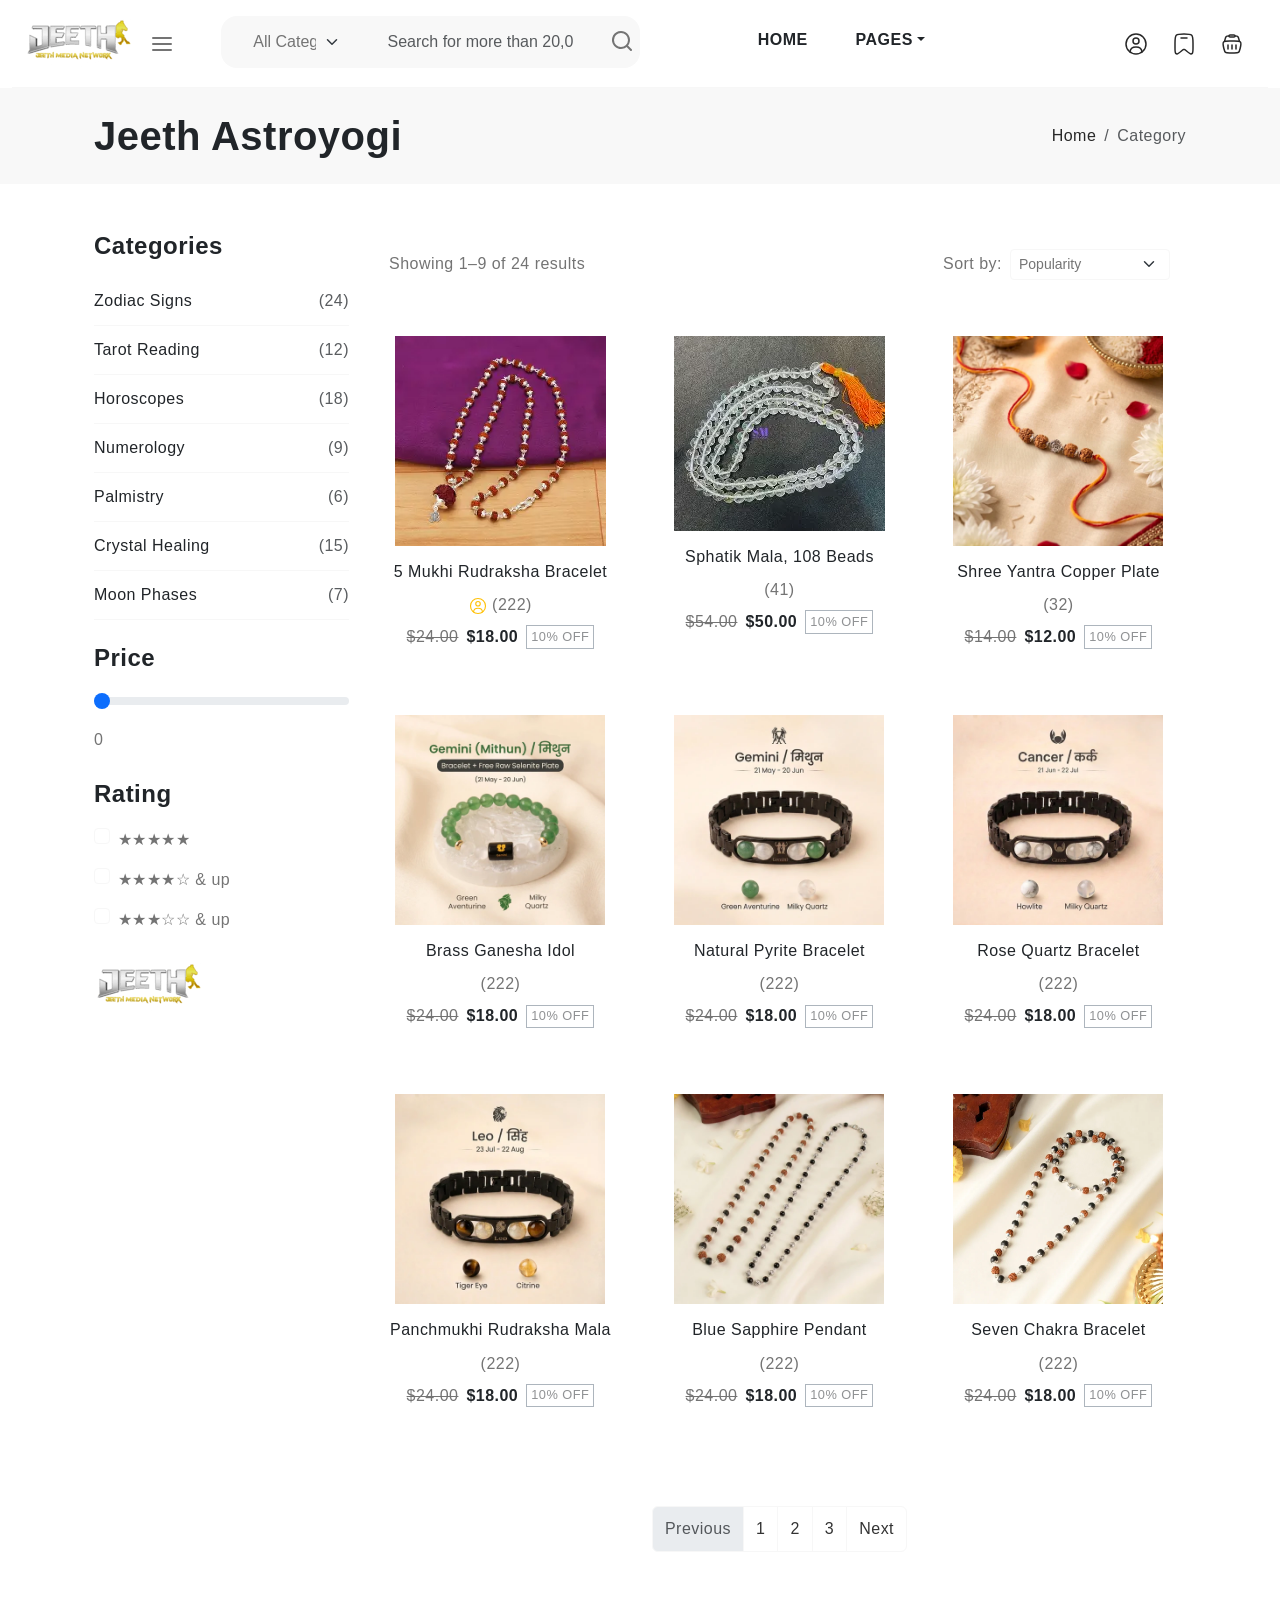
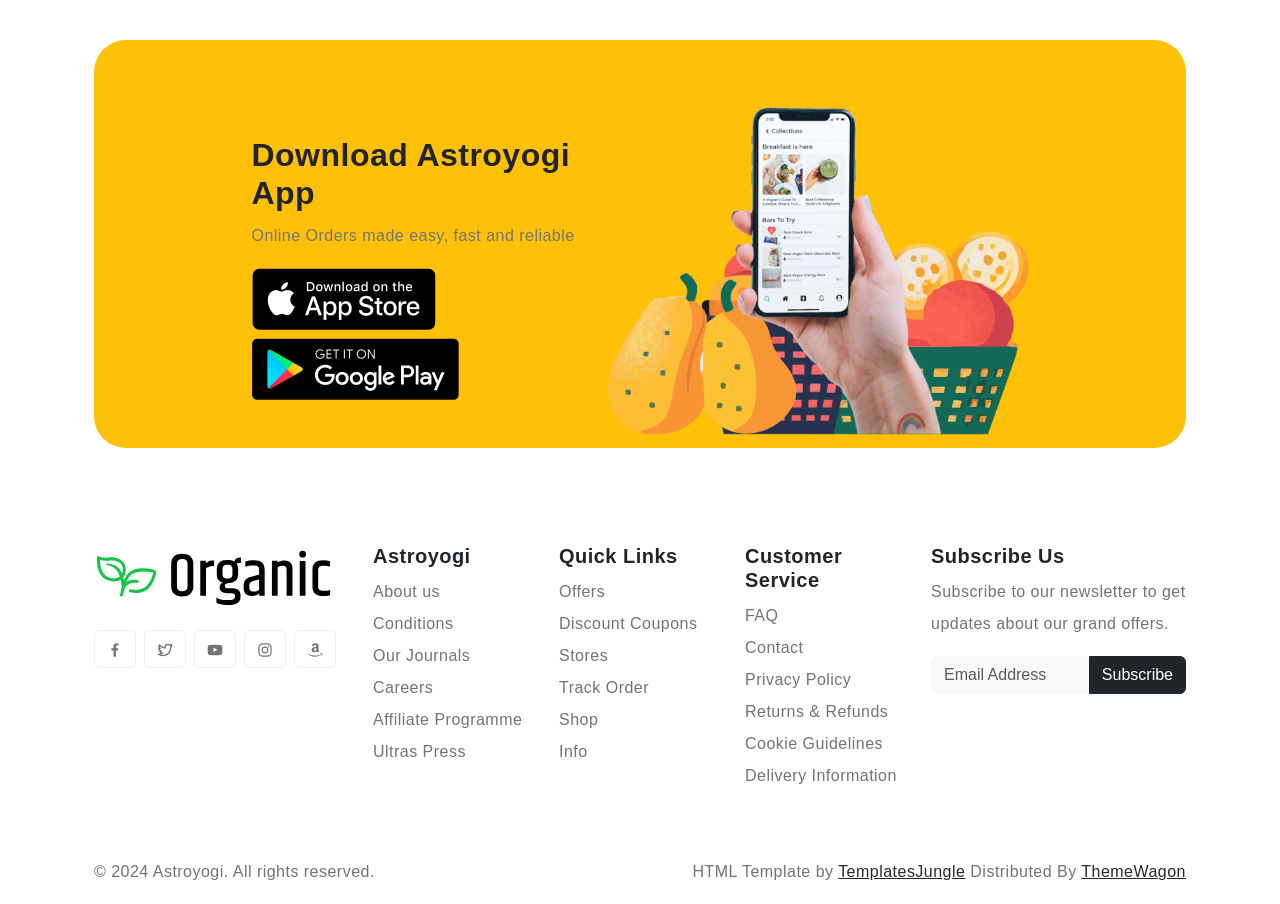
<file: category.html>
<!DOCTYPE html>
<html lang="en">

<head>
  <title>Astroyogi - Category</title>
  <meta charset="utf-8">
  <meta http-equiv="X-UA-Compatible" content="IE=edge">
  <meta name="viewport" content="width=device-width, initial-scale=1.0">
  <meta name="format-detection" content="telephone=no">
  <meta name="apple-mobile-web-app-capable" content="yes">
  <meta name="author" content="">
  <meta name="keywords" content="">
  <meta name="description" content="">

  <link rel="stylesheet" href="https://cdn.jsdelivr.net/npm/swiper@9/swiper-bundle.min.css">
  <link href="https://cdn.jsdelivr.net/npm/bootstrap@5.3.0-alpha3/dist/css/bootstrap.min.css" rel="stylesheet"
    integrity="sha384-KK94CHFLLe+nY2dmCWGMq91rCGa5gtU4mk92HdvYe+M/SXH301p5ILy+dN9+nJOZ" crossorigin="anonymous">
  <link rel="stylesheet" type="text/css" href="css/vendor.css">
  <link rel="stylesheet" type="text/css" href="style.css">

  <link rel="preconnect" href="https://fonts.googleapis.com">
  <link rel="preconnect" href="https://fonts.gstatic.com" crossorigin>
  <link
    href="https://fonts.googleapis.com/css2?family=Nunito:wght@400;700&family=Open+Sans:ital,wght@0,400;0,700;1,400;1,700&display=swap"
    rel="stylesheet">

</head>

<body>

  <svg xmlns="http://www.w3.org/2000/svg" style="display: none;">
    <defs>
      <symbol xmlns="http://www.w3.org/2000/svg" id="facebook" viewBox="0 0 24 24">
        <path fill="currentColor"
          d="M15.12 5.32H17V2.14A26.11 26.11 0 0 0 14.26 2c-2.72 0-4.58 1.66-4.58 4.7v2.62H6.61v3.56h3.07V22h3.68v-9.12h3.06l.46-3.56h-3.52V7.05c0-1.05.28-1.73 1.76-1.73Z" />
      </symbol>
      <symbol xmlns="http://www.w3.org/2000/svg" id="twitter" viewBox="0 0 24 24">
        <path fill="currentColor"
          d="M22.991 3.95a1 1 0 0 0-1.51-.86a7.48 7.48 0 0 1-1.874.794a5.152 5.152 0 0 0-3.374-1.242a5.232 5.232 0 0 0-5.223 5.063a11.032 11.032 0 0 1-6.814-3.924a1.012 1.012 0 0 0-.857-.365a.999.999 0 0 0-.785.5a5.276 5.276 0 0 0-.242 4.769l-.002.001a1.041 1.041 0 0 0-.496.89a3.042 3.042 0 0 0 .027.439a5.185 5.185 0 0 0 1.568 3.312a.998.998 0 0 0-.066.77a5.204 5.204 0 0 0 2.362 2.922a7.465 7.465 0 0 1-3.59.448A1 1 0 0 0 1.45 19.3a12.942 12.942 0 0 0 7.01 2.061a12.788 12.788 0 0 0 12.465-9.363a12.822 12.822 0 0 0 .535-3.646l-.001-.2a5.77 5.77 0 0 0 1.532-4.202Zm-3.306 3.212a.995.995 0 0 0-.234.702c.01.165.009.331.009.488a10.824 10.824 0 0 1-.454 3.08a10.685 10.685 0 0 1-10.546 7.93a10.938 10.938 0 0 1-2.55-.301a9.48 9.48 0 0 0 2.942-1.564a1 1 0 0 0-.602-1.786a3.208 3.208 0 0 1-2.214-.935q.224-.042.445-.105a1 1 0 0 0-.08-1.943a3.198 3.198 0 0 1-2.25-1.726a5.3 5.3 0 0 0 .545.046a1.02 1.02 0 0 0 .984-.696a1 1 0 0 0-.4-1.137a3.196 3.196 0 0 1-1.425-2.673c0-.066.002-.133.006-.198a13.014 13.014 0 0 0 8.21 3.48a1.02 1.02 0 0 0 .817-.36a1 1 0 0 0 .206-.867a3.157 3.157 0 0 1-.087-.729a3.23 3.23 0 0 1 3.226-3.226a3.184 3.184 0 0 1 2.345 1.02a.993.993 0 0 0 .921.298a9.27 9.27 0 0 0 1.212-.322a6.681 6.681 0 0 1-1.026 1.524Z" />
      </symbol>
      <symbol xmlns="http://www.w3.org/2000/svg" id="youtube" viewBox="0 0 24 24">
        <path fill="currentColor"
          d="M23 9.71a8.5 8.5 0 0 0-.91-4.13a2.92 2.92 0 0 0-1.72-1A78.36 78.36 0 0 0 12 4.27a78.45 78.45 0 0 0-8.34.3a2.87 2.87 0 0 0-1.46.74c-.9.83-1 2.25-1.1 3.45a48.29 48.29 0 0 0 0 6.48a9.55 9.55 0 0 0 .3 2a3.14 3.14 0 0 0 .71 1.36a2.86 2.86 0 0 0 1.49.78a45.18 45.18 0 0 0 6.5.33c3.5.05 6.57 0 10.2-.28a2.88 2.88 0 0 0 1.53-.78a2.49 2.49 0 0 0 .61-1a10.58 10.58 0 0 0 .52-3.4c.04-.56.04-3.94.04-4.54ZM9.74 14.85V8.66l5.92 3.11c-1.66.92-3.85 1.96-5.92 3.08Z" />
      </symbol>
      <symbol xmlns="http://www.w3.org/2000/svg" id="instagram" viewBox="0 0 24 24">
        <path fill="currentColor"
          d="M17.34 5.46a1.2 1.2 0 1 0 1.2 1.2a1.2 1.2 0 0 0-1.2-1.2Zm4.6 2.42a7.59 7.59 0 0 0-.46-2.43a4.94 4.94 0 0 0-1.16-1.77a4.7 4.7 0 0 0-1.77-1.15a7.3 7.3 0 0 0-2.43-.47C15.06 2 14.72 2 12 2s-3.06 0-4.12.06a7.3 7.3 0 0 0-2.43.47a4.78 4.78 0 0 0-1.77 1.15a4.7 4.7 0 0 0-1.15 1.77a7.3 7.3 0 0 0-.47 2.43C2 8.94 2 9.28 2 12s0 3.06.06 4.12a7.3 7.3 0 0 0 .47 2.43a4.7 4.7 0 0 0 1.15 1.77a4.78 4.78 0 0 0 1.77 1.15a7.3 7.3 0 0 0 2.43.47C8.94 22 9.28 22 12 22s3.06 0 4.12-.06a7.3 7.3 0 0 0 2.43-.47a4.7 4.7 0 0 0 1.77-1.15a4.85 4.85 0 0 0 1.16-1.77a7.59 7.59 0 0 0 .46-2.43c0-1.06.06-1.4.06-4.12s0-3.06-.06-4.12ZM20.14 16a5.61 5.61 0 0 1-.34 1.86a3.06 3.06 0 0 1-.75 1.15a3.19 3.19 0 0 1-1.15.75a5.61 5.61 0 0 1-1.86.34c-1 .05-1.37.06-4 .06s-3 0-4-.06a5.73 5.73 0 0 1-1.94-.3a3.27 3.27 0 0 1-1.1-.75a3 3 0 0 1-.74-1.15a5.54 5.54 0 0 1-.4-1.9c0-1-.06-1.37-.06-4s0-3 .06-4a5.54 5.54 0 0 1 .35-1.9A3 3 0 0 1 5 5a3.14 3.14 0 0 1 1.1-.8A5.73 5.73 0 0 1 8 3.86c1 0 1.37-.06 4-.06s3 0 4 .06a5.61 5.61 0 0 1 1.86.34a3.06 3.06 0 0 1 1.19.8a3.06 3.06 0 0 1 .75 1.1a5.61 5.61 0 0 1 .34 1.9c.05 1 .06 1.37.06 4s-.01 3-.06 4ZM12 6.87A5.13 5.13 0 1 0 17.14 12A5.12 5.12 0 0 0 12 6.87Zm0 8.46A3.33 3.33 0 1 1 15.33 12A3.33 3.33 0 0 1 12 15.33Z" />
      </symbol>
      <symbol xmlns="http://www.w3.org/2000/svg" id="amazon" viewBox="0 0 24 24">
        <path fill="currentColor"
          d="M1.04 17.52q.1-.16.32-.02a21.308 21.308 0 0 0 10.88 2.9a21.524 21.524 0 0 0 7.74-1.46q.1-.04.29-.12t.27-.12a.356.356 0 0 1 .47.12q.17.24-.11.44q-.36.26-.92.6a14.99 14.99 0 0 1-3.84 1.58A16.175 16.175 0 0 1 12 22a16.017 16.017 0 0 1-5.9-1.09a16.246 16.246 0 0 1-4.98-3.07a.273.273 0 0 1-.12-.2a.215.215 0 0 1 .04-.12Zm6.02-5.7a4.036 4.036 0 0 1 .68-2.36A4.197 4.197 0 0 1 9.6 7.98a10.063 10.063 0 0 1 2.66-.66q.54-.06 1.76-.16v-.34a3.562 3.562 0 0 0-.28-1.72a1.5 1.5 0 0 0-1.32-.6h-.16a2.189 2.189 0 0 0-1.14.42a1.64 1.64 0 0 0-.62 1a.508.508 0 0 1-.4.46L7.8 6.1q-.34-.08-.34-.36a.587.587 0 0 1 .02-.14a3.834 3.834 0 0 1 1.67-2.64A6.268 6.268 0 0 1 12.26 2h.5a5.054 5.054 0 0 1 3.56 1.18a3.81 3.81 0 0 1 .37.43a3.875 3.875 0 0 1 .27.41a2.098 2.098 0 0 1 .18.52q.08.34.12.47a2.856 2.856 0 0 1 .06.56q.02.43.02.51v4.84a2.868 2.868 0 0 0 .15.95a2.475 2.475 0 0 0 .29.62q.14.19.46.61a.599.599 0 0 1 .12.32a.346.346 0 0 1-.16.28q-1.66 1.44-1.8 1.56a.557.557 0 0 1-.58.04q-.28-.24-.49-.46t-.3-.32a4.466 4.466 0 0 1-.29-.39q-.2-.29-.28-.39a4.91 4.91 0 0 1-2.2 1.52a6.038 6.038 0 0 1-1.68.2a3.505 3.505 0 0 1-2.53-.95a3.553 3.553 0 0 1-.99-2.69Zm3.44-.4a1.895 1.895 0 0 0 .39 1.25a1.294 1.294 0 0 0 1.05.47a1.022 1.022 0 0 0 .17-.02a1.022 1.022 0 0 1 .15-.02a2.033 2.033 0 0 0 1.3-1.08a3.13 3.13 0 0 0 .33-.83a3.8 3.8 0 0 0 .12-.73q.01-.28.01-.92v-.5a7.287 7.287 0 0 0-1.76.16a2.144 2.144 0 0 0-1.76 2.22Zm8.4 6.44a.626.626 0 0 1 .12-.16a3.14 3.14 0 0 1 .96-.46a6.52 6.52 0 0 1 1.48-.22a1.195 1.195 0 0 1 .38.02q.9.08 1.08.3a.655.655 0 0 1 .08.36v.14a4.56 4.56 0 0 1-.38 1.65a3.84 3.84 0 0 1-1.06 1.53a.302.302 0 0 1-.18.08a.177.177 0 0 1-.08-.02q-.12-.06-.06-.22a7.632 7.632 0 0 0 .74-2.42a.513.513 0 0 0-.08-.32q-.2-.24-1.12-.24q-.34 0-.8.04q-.5.06-.92.12a.232.232 0 0 1-.16-.04a.065.065 0 0 1-.02-.08a.153.153 0 0 1 .02-.06Z" />
      </symbol>

      <symbol xmlns="http://www.w3.org/2000/svg" id="menu" viewBox="0 0 24 24">
        <path fill="currentColor"
          d="M2 6a1 1 0 0 1 1-1h18a1 1 0 1 1 0 2H3a1 1 0 0 1-1-1m0 6.032a1 1 0 0 1 1-1h18a1 1 0 1 1 0 2H3a1 1 0 0 1-1-1m1 5.033a1 1 0 1 0 0 2h18a1 1 0 0 0 0-2z" />
      </symbol>
      <symbol xmlns="http://www.w3.org/2000/svg" id="link" viewBox="0 0 24 24">
        <path fill="currentColor"
          d="M12 19a1 1 0 1 0-1-1a1 1 0 0 0 1 1Zm5 0a1 1 0 1 0-1-1a1 1 0 0 0 1 1Zm0-4a1 1 0 1 0-1-1a1 1 0 0 0 1 1Zm-5 0a1 1 0 1 0-1-1a1 1 0 0 0 1 1Zm7-12h-1V2a1 1 0 0 0-2 0v1H8V2a1 1 0 0 0-2 0v1H5a3 3 0 0 0-3 3v14a3 3 0 0 0 3 3h14a3 3 0 0 0 3-3V6a3 3 0 0 0-3-3Zm1 17a1 1 0 0 1-1 1H5a1 1 0 0 1-1-1v-9h16Zm0-11H4V6a1 1 0 0 1 1-1h1v1a1 1 0 0 0 2 0V5h8v1a1 1 0 0 0 2 0V5h1a1 1 0 0 1 1 1ZM7 15a1 1 0 1 0-1-1a1 1 0 0 0 1 1Zm0 4a1 1 0 1 0-1-1a1 1 0 0 0 1 1Z" />
      </symbol>
      <symbol xmlns="http://www.w3.org/2000/svg" id="arrow-right" viewBox="0 0 24 24">
        <path fill="currentColor"
          d="M17.92 11.62a1 1 0 0 0-.21-.33l-5-5a1 1 0 0 0-1.42 1.42l3.3 3.29H7a1 1 0 0 0 0 2h7.59l-3.3 3.29a1 1 0 0 0 0 1.42a1 1 0 0 0 1.42 0l5-5a1 1 0 0 0 .21-.33a1 1 0 0 0 0-.76Z" />
      </symbol>
      <symbol xmlns="http://www.w3.org/2000/svg" id="category" viewBox="0 0 24 24">
        <path fill="currentColor"
          d="M19 5.5h-6.28l-.32-1a3 3 0 0 0-2.84-2H5a3 3 0 0 0-3 3v13a3 3 0 0 0 3 3h14a3 3 0 0 0 3-3v-10a3 3 0 0 0-3-3Zm1 13a1 1 0 0 1-1 1H5a1 1 0 0 1-1-1v-13a1 1 0 0 1 1-1h4.56a1 1 0 0 1 .95.68l.54 1.64a1 1 0 0 0 .95.68h7a1 1 0 0 1 1 1Z" />
      </symbol>
      <symbol xmlns="http://www.w3.org/2000/svg" id="calendar" viewBox="0 0 24 24">
        <path fill="currentColor"
          d="M19 4h-2V3a1 1 0 0 0-2 0v1H9V3a1 1 0 0 0-2 0v1H5a3 3 0 0 0-3 3v12a3 3 0 0 0 3 3h14a3 3 0 0 0 3-3V7a3 3 0 0 0-3-3Zm1 15a1 1 0 0 1-1 1H5a1 1 0 0 1-1-1v-7h16Zm0-9H4V7a1 1 0 0 1 1-1h2v1a1 1 0 0 0 2 0V6h6v1a1 1 0 0 0 2 0V6h2a1 1 0 0 1 1 1Z" />
      </symbol>
      <symbol xmlns="http://www.w3.org/2000/svg" id="heart" viewBox="0 0 24 24">
        <path fill="currentColor"
          d="M20.16 4.61A6.27 6.27 0 0 0 12 4a6.27 6.27 0 0 0-8.16 9.48l7.45 7.45a1 1 0 0 0 1.42 0l7.45-7.45a6.27 6.27 0 0 0 0-8.87Zm-1.41 7.46L12 18.81l-6.75-6.74a4.28 4.28 0 0 1 3-7.3a4.25 4.25 0 0 1 3 1.25a1 1 0 0 0 1.42 0a4.27 4.27 0 0 1 6 6.05Z" />
      </symbol>
      <symbol xmlns="http://www.w3.org/2000/svg" id="cart" viewBox="0 0 24 24">
        <path fill="currentColor"
          d="M8.5 19a1.5 1.5 0 1 0 1.5 1.5A1.5 1.5 0 0 0 8.5 19ZM19 16H7a1 1 0 0 1 0-2h8.491a3.013 3.013 0 0 0 2.885-2.176l1.585-5.55A1 1 0 0 0 19 5H6.74a3.007 3.007 0 0 0-2.82-2H3a1 1 0 0 0 0 2h.921a1.005 1.005 0 0 1 .962.725l.155.545v.005l1.641 5.742A3 3 0 0 0 7 18h12a1 1 0 0 0 0-2Zm-1.326-9l-1.22 4.274a1.005 1.005 0 0 1-.963.726H8.754l-.255-.892L7.326 7ZM16.5 19a1.5 1.5 0 1 0 1.5 1.5a1.5 1.5 0 0 0-1.5-1.5Z" />
      </symbol>
      <symbol xmlns="http://www.w3.org/2000/svg" id="search" viewBox="0 0 24 24">
        <path fill="currentColor"
          d="M21.71 20.29L18 16.61A9 9 0 1 0 16.61 18l3.68 3.68a1 1 0 0 0 1.42 0a1 1 0 0 0 0-1.39ZM11 18a7 7 0 1 1 7-7a7 7 0 0 1-7 7Z" />
      </symbol>

      <symbol xmlns="http://www.w3.org/2000/svg" id="package" viewBox="0 0 48 48">
        <path fill="none" stroke="currentColor" stroke-linecap="round" stroke-linejoin="round"
          d="m24 13.264l7.288 4.21L24 21.681l-7.288-4.209Z" />
        <path fill="none" stroke="currentColor" stroke-linecap="round" stroke-linejoin="round"
          d="M16.712 17.473v8.418L24 30.101l7.288-4.21v-8.418M24 30.1v-8.418" />
        <path fill="none" stroke="currentColor" stroke-linecap="round" stroke-linejoin="round"
          d="M40.905 21.405a16.905 16.905 0 1 0-23.389 15.611L24 43.5l6.484-6.484a16.906 16.906 0 0 0 10.42-15.611" />
      </symbol>
      <symbol xmlns="http://www.w3.org/2000/svg" id="secure" viewBox="0 0 48 48">
        <path fill="none" stroke="currentColor" stroke-linecap="round" stroke-linejoin="round"
          d="M14.134 36V20.11h19.732M19.279 36h14.587V25.45" />
        <path fill="none" stroke="currentColor" stroke-linecap="round" stroke-linejoin="round"
          d="m19.246 26.606l4.135 4.135l5.373-5.372m-8.934-9.282a4.087 4.087 0 1 1 8.174 0m0 0v4.023m-8.172-4.108v4.108" />
        <path fill="none" stroke="currentColor" stroke-linecap="round" stroke-linejoin="round"
          d="M30.288 44.566a21.516 21.516 0 1 1 9.69-6.18" />
      </symbol>
      <symbol xmlns="http://www.w3.org/2000/svg" id="quality" viewBox="0 0 48 48">
        <path fill="none" stroke="currentColor" stroke-linecap="round" stroke-linejoin="round"
          d="m30.59 13.45l4.77 2.94L24 34.68l-10.33-7l3.11-4.6l5.52 3.71l8.26-13.38Z" />
        <path fill="none" stroke="currentColor" stroke-linecap="round" stroke-linejoin="round"
          d="M24 4.5s-11.26 2-15.25 2v20a11.16 11.16 0 0 0 .8 4.1a15 15 0 0 0 2 3.61a22 22 0 0 0 2.81 3.07a34.47 34.47 0 0 0 3 2.48a34 34 0 0 0 2.89 1.86c1 .59 1.71 1 2.13 1.19l1 .49a1.44 1.44 0 0 0 1.24 0l1-.49c.42-.2 1.13-.6 2.13-1.19a34 34 0 0 0 2.89-1.86a34.47 34.47 0 0 0 3-2.48a22 22 0 0 0 2.81-3.07a15 15 0 0 0 2-3.61a11.16 11.16 0 0 0 .8-4.1v-20c-3.99.03-15.25-2-15.25-2" />
      </symbol>
      <symbol xmlns="http://www.w3.org/2000/svg" id="savings" viewBox="0 0 48 48">
        <circle cx="24" cy="24" r="21.5" fill="none" stroke="currentColor" stroke-linecap="round"
          stroke-linejoin="round" />
        <path fill="none" stroke="currentColor" stroke-linecap="round" stroke-linejoin="round"
          d="M12.5 23.684a3.298 3.298 0 0 1 5.63-2.332l3.212 3.212h0l8.53-8.53a3.298 3.298 0 0 1 5.628 2.333h0c0 .875-.348 1.714-.966 2.333L22.983 32.25a2.321 2.321 0 0 1-3.283 0l-6.234-6.233a3.298 3.298 0 0 1-.966-2.333" />
      </symbol>
      <symbol xmlns="http://www.w3.org/2000/svg" id="offers" viewBox="0 0 48 48">
        <path fill="none" stroke="currentColor" stroke-linecap="round" stroke-linejoin="round"
          d="m41.556 39.297l-22.022 3.11a1.097 1.097 0 0 1-1.245-.97l-2.352-22.311a1.097 1.097 0 0 1 1.08-1.213l24.238-.229a1.097 1.097 0 0 1 1.108 1.09l.137 19.429c.004.55-.4 1.017-.944 1.094M26.1 25.258v2.579m8.494-2.731v2.175" />
        <path fill="none" stroke="currentColor" stroke-linecap="round" stroke-linejoin="round"
          d="M34.343 32.346c-1.437.828-1.926 1.198-2.774 1.988c-1.19-.457-2.284-1.228-3.797-1.456m-15.953 8.721l-3.49-1.6a1.12 1.12 0 0 1-.643-.863L5.511 23.593c-.056-.4.108-.8.43-1.046l3.15-2.406a1.257 1.257 0 0 1 2.014.874l1.966 19.69a.887.887 0 0 1-1.252.894m11.989-28.112c.214-.456.964-1.716 2.76-3.618c3.108-3.323 4.26-4.288 4.26-4.288s1.42.75 3.27 3.109c1.876 2.358 1.93 3.832 1.93 3.832s.67-.08-4.797 1.688c-3.055.991-4.368 1.152-4.931 1.152" />
        <path fill="none" stroke="currentColor" stroke-linecap="round" stroke-linejoin="round"
          d="M26.97 17.828v-.054c0-.884-.241-1.715-.67-2.412c-.563-.91-1.447-1.608-2.492-1.876a3.58 3.58 0 0 0-1.072-.16c-.429 0-.858.053-1.233.214c-1.152.348-2.063 1.18-2.573 2.278a4.747 4.747 0 0 0-.428 1.956v.134" />
        <path fill="none" stroke="currentColor" stroke-linecap="round" stroke-linejoin="round"
          d="M18.93 15.818c-.562-.107-1.5-.349-3.135-.884c-2.304-.75-3.43-1.528-3.43-1.528s-.456-1.393 1.045-3.296s2.653-2.52 2.653-2.52s.911.778 3.43 3.485c1.26 1.313 1.796 2.09 2.01 2.465h.027" />
      </symbol>

      <symbol xmlns="http://www.w3.org/2000/svg" id="user" viewBox="0 0 24 24">
        <g fill="none" stroke="currentColor" stroke-width="1.5">
          <circle cx="12" cy="9" r="3" />
          <circle cx="12" cy="12" r="10" />
          <path stroke-linecap="round" d="M17.97 20c-.16-2.892-1.045-5-5.97-5s-5.81 2.108-5.97 5" />
        </g>
      </symbol>
      <symbol xmlns="http://www.w3.org/2000/svg" id="wishlist" viewBox="0 0 24 24">
        <g fill="none" stroke="currentColor" stroke-width="1.5">
          <path
            d="M21 16.09v-4.992c0-4.29 0-6.433-1.318-7.766C18.364 2 16.242 2 12 2C7.757 2 5.636 2 4.318 3.332C3 4.665 3 6.81 3 11.098v4.993c0 3.096 0 4.645.734 5.321c.35.323.792.526 1.263.58c.987.113 2.14-.907 4.445-2.946c1.02-.901 1.529-1.352 2.118-1.47c.29-.06.59-.06.88 0c.59.118 1.099.569 2.118 1.47c2.305 2.039 3.458 3.059 4.445 2.945c.47-.053.913-.256 1.263-.579c.734-.676.734-2.224.734-5.321Z" />
          <path stroke-linecap="round" d="M15 6H9" />
        </g>
      </symbol>
      <symbol xmlns="http://www.w3.org/2000/svg" id="shopping-bag" viewBox="0 0 24 24">
        <g fill="none" stroke="currentColor" stroke-width="1.5">
          <path
            d="M3.864 16.455c-.858-3.432-1.287-5.147-.386-6.301C4.378 9 6.148 9 9.685 9h4.63c3.538 0 5.306 0 6.207 1.154c.901 1.153.472 2.87-.386 6.301c-.546 2.183-.818 3.274-1.632 3.91c-.814.635-1.939.635-4.189.635h-4.63c-2.25 0-3.375 0-4.189-.635c-.814-.636-1.087-1.727-1.632-3.91Z" />
          <path
            d="m19.5 9.5l-.71-2.605c-.274-1.005-.411-1.507-.692-1.886A2.5 2.5 0 0 0 17 4.172C16.56 4 16.04 4 15 4M4.5 9.5l.71-2.605c.274-1.005.411-1.507.692-1.886A2.5 2.5 0 0 1 7 4.172C7.44 4 7.96 4 9 4" />
          <path d="M9 4a1 1 0 0 1 1-1h4a1 1 0 1 1 0 2h-4a1 1 0 0 1-1-1Z" />
          <path stroke-linecap="round" stroke-linejoin="round" d="M8 13v4m8-4v4m-4-4v4" />
        </g>
      </symbol>

      <symbol xmlns="http://www.w3.org/2000/svg" id="fruits" viewBox="0 0 48 48">
        <g fill="currentColor" fill-rule="evenodd" clip-rule="evenodd">
          <path d="M18.88 7.566a1 1 0 0 1 1 1v6.6a1 1 0 1 1-2 0v-6.6a1 1 0 0 1 1-1" />
          <path
            d="M11.78 13.905c1.13-.27 2.283-.065 3.48.553c.975.505 1.667.736 2.206.847c.538.112.966.114 1.483.114v2h-.02c-.516 0-1.12 0-1.868-.155c-.757-.157-1.622-.462-2.72-1.03c-.878-.453-1.54-.517-2.096-.384c-.584.14-1.201.53-1.912 1.264c-1.632 1.688-2.139 3.426-2.316 4.762c-.1 1.644.197 4.89 1.668 8.063c.5 1.08 1.21 2.57 2.076 3.737c.432.582.866 1.03 1.283 1.306c.405.267.741.34 1.046.288c3.123-.538 3.71-.551 4.319-.551h1.037v2H18.38c-.422 0-.92 0-3.95.522c-.94.162-1.787-.127-2.488-.59c-.689-.455-1.284-1.106-1.787-1.783c-1.005-1.353-1.791-3.024-2.284-4.088c-1.638-3.532-1.972-7.137-1.848-9.064l.003-.032l.004-.032c.212-1.644.844-3.839 2.866-5.928c.845-.874 1.783-1.556 2.885-1.82" />
        </g>
      </symbol>
    </defs>
  </svg>

  <div class="preloader-wrapper">
    <div class="preloader">
    </div>
  </div>

  <div class="offcanvas offcanvas-end" data-bs-scroll="true" tabindex="-1" id="offcanvasCart">
    <div class="offcanvas-header justify-content-center">
      <button type="button" class="btn-close" data-bs-dismiss="offcanvas" aria-label="Close"></button>
    </div>
    <div class="offcanvas-body">
      <div class="order-md-last">
        <h4 class="d-flex justify-content-between align-items-center mb-3">
          <span class="text-primary">Your cart</span>
          <span class="badge bg-primary rounded-pill">3</span>
        </h4>
        <ul class="list-group mb-3">
          <li class="list-group-item d-flex justify-content-between lh-sm">
            <div>
              <h6 class="my-0">Growers cider</h6>
              <small class="text-body-secondary">Brief description</small>
            </div>
            <span class="text-body-secondary">$12</span>
          </li>
          <li class="list-group-item d-flex justify-content-between lh-sm">
            <div>
              <h6 class="my-0">Fresh grapes</h6>
              <small class="text-body-secondary">Brief description</small>
            </div>
            <span class="text-body-secondary">$8</span>
          </li>
          <li class="list-group-item d-flex justify-content-between lh-sm">
            <div>
              <h6 class="my-0">Heinz tomato ketchup</h6>
              <small class="text-body-secondary">Brief description</small>
            </div>
            <span class="text-body-secondary">$5</span>
          </li>
          <li class="list-group-item d-flex justify-content-between">
            <span>Total (USD)</span>
            <strong>$20</strong>
          </li>
        </ul>

        <button class="w-100 btn btn-primary btn-lg" type="submit">Continue to checkout</button>
      </div>
    </div>
  </div>

  <div class="offcanvas offcanvas-start" tabindex="-1" id="offcanvasNavbar">

    <div class="offcanvas-header justify-content-between">
      <h4 class="fw-normal text-uppercase fs-6">Menu</h4>
      <button type="button" class="btn-close" data-bs-dismiss="offcanvas" aria-label="Close"></button>
    </div>

    <div class="offcanvas-body">

      <ul class="navbar-nav justify-content-end menu-list list-unstyled d-flex gap-md-3 mb-0">
        <li class="nav-item border-dashed active">
          <a href="category.html" class="nav-link d-flex align-items-center gap-3 text-dark p-2">
            <svg width="24" height="24" viewBox="0 0 24 24">
              <use xlink:href="#fruits"></use>
            </svg>
            <span>Zodiac Signs</span>
          </a>
        </li>
        <li class="nav-item border-dashed">
          <a href="category.html" class="nav-link d-flex align-items-center gap-3 text-dark p-2">
            <svg width="24" height="24" viewBox="0 0 24 24">
              <use xlink:href="#category"></use>
            </svg>
            <span>Tarot Reading</span>
          </a>
        </li>
        <li class="nav-item border-dashed">
          <a href="category.html" class="nav-link d-flex align-items-center gap-3 text-dark p-2">
            <svg width="24" height="24" viewBox="0 0 24 24">
              <use xlink:href="#calendar"></use>
            </svg>
            <span>Horoscopes</span>
          </a>
        </li>
        <li class="nav-item border-dashed">
          <a href="category.html" class="nav-link d-flex align-items-center gap-3 text-dark p-2">
            <svg width="24" height="24" viewBox="0 0 24 24">
              <use xlink:href="#link"></use>
            </svg>
            <span>Numerology</span>
          </a>
        </li>
        <li class="nav-item border-dashed">
          <a href="category.html" class="nav-link d-flex align-items-center gap-3 text-dark p-2">
            <svg width="24" height="24" viewBox="0 0 24 24">
              <use xlink:href="#heart"></use>
            </svg>
            <span>Palmistry</span>
          </a>
        </li>
        <li class="nav-item border-dashed">
          <a href="category.html" class="nav-link d-flex align-items-center gap-3 text-dark p-2">
            <svg width="24" height="24" viewBox="0 0 24 24">
              <use xlink:href="#offers"></use>
            </svg>
            <span>Crystal Healing</span>
          </a>
        </li>
        <li class="nav-item border-dashed">
          <a href="category.html" class="nav-link d-flex align-items-center gap-3 text-dark p-2">
            <svg width="24" height="24" viewBox="0 0 24 24">
              <use xlink:href="#quality"></use>
            </svg>
            <span>Moon Phases</span>
          </a>
        </li>
      </ul>

    </div>

  </div>

  <header>
    <div class="container-fluid">
      <div class="row py-3 border-bottom">

        <div
          class="col-sm-4 col-lg-2 text-center text-sm-start d-flex gap-3 justify-content-center justify-content-md-start">
          <div class="d-flex align-items-center my-3 my-sm-0">
            <a href="index.html">
              <img src="images/Jeeth_logo.png" alt="logo" class="img-fluid">
            </a>
          </div>
          <button class="navbar-toggler" type="button" data-bs-toggle="offcanvas" data-bs-target="#offcanvasNavbar"
            aria-controls="offcanvasNavbar">
            <svg width="24" height="24" viewBox="0 0 24 24">
              <use xlink:href="#menu"></use>
            </svg>
          </button>
        </div>

        <div class="col-sm-6 offset-sm-2 offset-md-0 col-lg-4">
          <div class="search-bar row bg-light p-2 rounded-4">
            <div class="col-md-4 d-none d-md-block">
              <select class="form-select border-0 bg-transparent">
                <option>All Categories</option>
                <option>Groceries</option>
                <option>Drinks</option>
                <option>Chocolates</option>
              </select>
            </div>
            <div class="col-11 col-md-7">
              <form id="search-form" class="text-center" action="category.html" method="post">
                <input type="text" class="form-control border-0 bg-transparent"
                  placeholder="Search for more than 20,000 products">
              </form>
            </div>
            <div class="col-1">
              <svg xmlns="http://www.w3.org/2000/svg" width="24" height="24" viewBox="0 0 24 24">
                <path fill="currentColor"
                  d="M21.71 20.29L18 16.61A9 9 0 1 0 16.61 18l3.68 3.68a1 1 0 0 0 1.42 0a1 1 0 0 0 0-1.39ZM11 18a7 7 0 1 1 7-7a7 7 0 0 1-7 7Z" />
              </svg>
            </div>
          </div>
        </div>

        <div class="col-lg-4">
          <ul
            class="navbar-nav list-unstyled d-flex flex-row gap-3 gap-lg-5 justify-content-center flex-wrap align-items-center mb-0 fw-bold text-uppercase text-dark">
            <li class="nav-item">
              <a href="index.html" class="nav-link">Home</a>
            </li>
            <li class="nav-item dropdown">
              <a class="nav-link dropdown-toggle pe-3" role="button" id="pages" data-bs-toggle="dropdown"
                aria-expanded="false">Pages</a>
              <ul class="dropdown-menu border-0 p-3 rounded-0 shadow" aria-labelledby="pages">
                <li><a href="index.html" class="dropdown-item">About Us </a></li>
                <li><a href="category.html" class="dropdown-item">Shop </a></li>
                <li><a href="index.html" class="dropdown-item">Single Product </a></li>
                <li><a href="index.html" class="dropdown-item">Cart </a></li>
                <li><a href="index.html" class="dropdown-item">Checkout </a></li>
                <li><a href="index.html" class="dropdown-item">Blog </a></li>
                <li><a href="index.html" class="dropdown-item">Single Post </a></li>
                <li><a href="index.html" class="dropdown-item">Styles </a></li>
                <li><a href="index.html" class="dropdown-item">Contact </a></li>
                <li><a href="index.html" class="dropdown-item">Thank You </a></li>
                <li><a href="index.html" class="dropdown-item">My Account </a></li>
                <li><a href="index.html" class="dropdown-item">404 Error </a></li>
              </ul>
            </li>
          </ul>
        </div>

        <div class="col-sm-8 col-lg-2 d-flex gap-5 align-items-center justify-content-center justify-content-sm-end">
          <ul class="d-flex justify-content-end list-unstyled m-0">
            <li>
              <a href="#" class="p-2 mx-1">
                <svg width="24" height="24">
                  <use xlink:href="#user"></use>
                </svg>
              </a>
            </li>
            <li>
              <a href="#" class="p-2 mx-1">
                <svg width="24" height="24">
                  <use xlink:href="#wishlist"></use>
                </svg>
              </a>
            </li>
            <li>
              <a href="#" class="p-2 mx-1" data-bs-toggle="offcanvas" data-bs-target="#offcanvasCart"
                aria-controls="offcanvasCart">
                <svg width="24" height="24">
                  <use xlink:href="#shopping-bag"></use>
                </svg>
              </a>
            </li>
          </ul>
        </div>

      </div>
    </div>
  </header>

  <section class="py-4 bg-light">
    <div class="container-lg">
      <div class="row align-items-center">
        <div class="col-md-6">
          <h1 class="mb-0">Jeeth Astroyogi</h1>
        </div>
        <div class="col-md-6 text-md-end">
          <nav aria-label="breadcrumb">
            <ol class="breadcrumb justify-content-md-end mb-0">
              <li class="breadcrumb-item"><a href="index.html" class="text-decoration-none">Home</a></li>
              <li class="breadcrumb-item active" aria-current="page">Category</li>
            </ol>
          </nav>
        </div>
      </div>
    </div>
  </section>

  <section class="py-5">
    <div class="container-lg">
      <div class="row g-4">

        <div class="col-lg-3">

          <div class="mb-4">
            <h4 class="mb-3">Categories</h4>
            <ul class="list-unstyled">
              <li class="border-bottom py-2 d-flex justify-content-between">
                <a href="category.html" class="text-dark text-decoration-none">Zodiac Signs</a>
                <span class="text-body-secondary">(24)</span>
              </li>
              <li class="border-bottom py-2 d-flex justify-content-between">
                <a href="category.html" class="text-dark text-decoration-none">Tarot Reading</a>
                <span class="text-body-secondary">(12)</span>
              </li>
              <li class="border-bottom py-2 d-flex justify-content-between">
                <a href="category.html" class="text-dark text-decoration-none">Horoscopes</a>
                <span class="text-body-secondary">(18)</span>
              </li>
              <li class="border-bottom py-2 d-flex justify-content-between">
                <a href="category.html" class="text-dark text-decoration-none">Numerology</a>
                <span class="text-body-secondary">(9)</span>
              </li>
              <li class="border-bottom py-2 d-flex justify-content-between">
                <a href="category.html" class="text-dark text-decoration-none">Palmistry</a>
                <span class="text-body-secondary">(6)</span>
              </li>
              <li class="border-bottom py-2 d-flex justify-content-between">
                <a href="category.html" class="text-dark text-decoration-none">Crystal Healing</a>
                <span class="text-body-secondary">(15)</span>
              </li>
              <li class="border-bottom py-2 d-flex justify-content-between">
                <a href="category.html" class="text-dark text-decoration-none">Moon Phases</a>
                <span class="text-body-secondary">(7)</span>
              </li>
            </ul>
          </div>

          <div class="mb-4">
            <h4 class="mb-3">Price</h4>
            <input type="range" class="form-range w-100" id="rangeInput" min="0" max="500" value="0"
              oninput="amount.value=rangeInput.value">
            <output id="amount" for="rangeInput">0</output>
          </div>

          <div class="mb-4">
            <h4 class="mb-3">Rating</h4>
            <div class="form-check mb-2">
              <input class="form-check-input" type="checkbox" id="rating5">
              <label class="form-check-label" for="rating5">★★★★★</label>
            </div>
            <div class="form-check mb-2">
              <input class="form-check-input" type="checkbox" id="rating4">
              <label class="form-check-label" for="rating4">★★★★☆ & up</label>
            </div>
            <div class="form-check mb-2">
              <input class="form-check-input" type="checkbox" id="rating3">
              <label class="form-check-label" for="rating3">★★★☆☆ & up</label>
            </div>
          </div>

          <div>
            <img src="images/Jeeth_logo.png" class="img-fluid rounded" alt="Category banner">
          </div>

        </div>

        <div class="col-lg-9">

          <div class="d-flex flex-wrap justify-content-between align-items-center  p-3 rounded mb-4">
            <p class="mb-0">Showing 1–9 of 24 results</p>
            <div class="d-flex align-items-center gap-2">
              <label for="sort" class="text-nowrap mb-0">Sort by:</label>
              <select id="sort" class="form-select form-select-sm">
                <option>Popularity</option>
                <option>Price: Low to High</option>
                <option>Price: High to Low</option>
                <option>Newest</option>
                <option>Top Rated</option>
              </select>
            </div>
          </div>

          <div
            class="product-grid row row-cols-1 row-cols-sm-2 row-cols-md-3 row-cols-lg-3 row-cols-xl-3">

            <div class="col">
              <div class="product-item">
                <figure>
                  <a href="index.html" title="Product Title">
                    <img src="images/product-thumb-1.webp" alt="Product Thumbnail" class="tab-image">
                  </a>
                </figure>
                <div class="d-flex flex-column text-center">
                  <h3 class="fs-6 fw-normal">5 Mukhi Rudraksha Bracelet</h3>
                  <div>
                    <span class="rating">
                      <svg width="18" height="18" class="text-warning"><use xlink:href="#user"></use></svg>
                    </span>
                    <span>(222)</span>
                  </div>
                  <div class="d-flex justify-content-center align-items-center gap-2">
                    <del>$24.00</del>
                    <span class="text-dark fw-semibold">$18.00</span>
                    <span
                      class="badge border border-dark-subtle rounded-0 fw-normal px-1 fs-7 lh-1 text-body-tertiary">10%
                      OFF</span>
                  </div>
                  <div class="button-area p-3 pt-0">
                    <div class="row g-1 mt-2">
                      <div class="col-3"><input type="number" name="quantity"
                          class="form-control border-dark-subtle input-number quantity" value="1"></div>
                      <div class="col-7"><a href="#" class="btn btn-primary rounded-1 p-2 fs-7 btn-cart"><svg width="18"
                            height="18">
                            <use xlink:href="#cart"></use>
                          </svg> Add to Cart</a></div>
                      <div class="col-2"><a href="#" class="btn btn-outline-dark rounded-1 p-2 fs-6"><svg width="18"
                            height="18">
                            <use xlink:href="#heart"></use>
                          </svg></a></div>
                    </div>
                  </div>
                </div>
              </div>
            </div>

            <div class="col">
              <div class="product-item">
                <figure>
                  <a href="index.html" title="Product Title">
                    <img src="images/product-thumb-2.webp" alt="Product Thumbnail" class="tab-image">
                  </a>
                </figure>
                <div class="d-flex flex-column text-center">
                  <h3 class="fs-6 fw-normal">Sphatik Mala, 108 Beads</h3>
                  <div>
                    <span>(41)</span>
                  </div>
                  <div class="d-flex justify-content-center align-items-center gap-2">
                    <del>$54.00</del>
                    <span class="text-dark fw-semibold">$50.00</span>
                    <span
                      class="badge border border-dark-subtle rounded-0 fw-normal px-1 fs-7 lh-1 text-body-tertiary">10%
                      OFF</span>
                  </div>
                  <div class="button-area p-3 pt-0">
                    <div class="row g-1 mt-2">
                      <div class="col-3"><input type="number" name="quantity"
                          class="form-control border-dark-subtle input-number quantity" value="1"></div>
                      <div class="col-7"><a href="#" class="btn btn-primary rounded-1 p-2 fs-7 btn-cart"><svg width="18"
                            height="18">
                            <use xlink:href="#cart"></use>
                          </svg> Add to Cart</a></div>
                      <div class="col-2"><a href="#" class="btn btn-outline-dark rounded-1 p-2 fs-6"><svg width="18"
                            height="18">
                            <use xlink:href="#heart"></use>
                          </svg></a></div>
                    </div>
                  </div>
                </div>
              </div>
            </div>

            <div class="col">
              <div class="product-item">
                <figure>
                  <a href="index.html" title="Product Title">
                    <img src="images/product_1.webp" alt="Product Thumbnail" class="tab-image">
                  </a>
                </figure>
                <div class="d-flex flex-column text-center">
                  <h3 class="fs-6 fw-normal">Shree Yantra Copper Plate</h3>
                  <div>
                    <span>(32)</span>
                  </div>
                  <div class="d-flex justify-content-center align-items-center gap-2">
                    <del>$14.00</del>
                    <span class="text-dark fw-semibold">$12.00</span>
                    <span
                      class="badge border border-dark-subtle rounded-0 fw-normal px-1 fs-7 lh-1 text-body-tertiary">10%
                      OFF</span>
                  </div>
                  <div class="button-area p-3 pt-0">
                    <div class="row g-1 mt-2">
                      <div class="col-3"><input type="number" name="quantity"
                          class="form-control border-dark-subtle input-number quantity" value="1"></div>
                      <div class="col-7"><a href="#" class="btn btn-primary rounded-1 p-2 fs-7 btn-cart"><svg width="18"
                            height="18">
                            <use xlink:href="#cart"></use>
                          </svg> Add to Cart</a></div>
                      <div class="col-2"><a href="#" class="btn btn-outline-dark rounded-1 p-2 fs-6"><svg width="18"
                            height="18">
                            <use xlink:href="#heart"></use>
                          </svg></a></div>
                    </div>
                  </div>
                </div>
              </div>
            </div>

            <div class="col">
              <div class="product-item">
                <figure>
                  <a href="index.html" title="Product Title">
                    <img src="images/product_2.webp" alt="Product Thumbnail" class="tab-image">
                  </a>
                </figure>
                <div class="d-flex flex-column text-center">
                  <h3 class="fs-6 fw-normal">Brass Ganesha Idol</h3>
                  <div>
                    <span>(222)</span>
                  </div>
                  <div class="d-flex justify-content-center align-items-center gap-2">
                    <del>$24.00</del>
                    <span class="text-dark fw-semibold">$18.00</span>
                    <span
                      class="badge border border-dark-subtle rounded-0 fw-normal px-1 fs-7 lh-1 text-body-tertiary">10%
                      OFF</span>
                  </div>
                  <div class="button-area p-3 pt-0">
                    <div class="row g-1 mt-2">
                      <div class="col-3"><input type="number" name="quantity"
                          class="form-control border-dark-subtle input-number quantity" value="1"></div>
                      <div class="col-7"><a href="#" class="btn btn-primary rounded-1 p-2 fs-7 btn-cart"><svg width="18"
                            height="18">
                            <use xlink:href="#cart"></use>
                          </svg> Add to Cart</a></div>
                      <div class="col-2"><a href="#" class="btn btn-outline-dark rounded-1 p-2 fs-6"><svg width="18"
                            height="18">
                            <use xlink:href="#heart"></use>
                          </svg></a></div>
                    </div>
                  </div>
                </div>
              </div>
            </div>

            <div class="col">
              <div class="product-item">
                <figure>
                  <a href="index.html" title="Product Title">
                    <img src="images/product_3.webp" alt="Product Thumbnail" class="tab-image">
                  </a>
                </figure>
                <div class="d-flex flex-column text-center">
                  <h3 class="fs-6 fw-normal">Natural Pyrite Bracelet</h3>
                  <div>
                    <span>(222)</span>
                  </div>
                  <div class="d-flex justify-content-center align-items-center gap-2">
                    <del>$24.00</del>
                    <span class="text-dark fw-semibold">$18.00</span>
                    <span
                      class="badge border border-dark-subtle rounded-0 fw-normal px-1 fs-7 lh-1 text-body-tertiary">10%
                      OFF</span>
                  </div>
                  <div class="button-area p-3 pt-0">
                    <div class="row g-1 mt-2">
                      <div class="col-3"><input type="number" name="quantity"
                          class="form-control border-dark-subtle input-number quantity" value="1"></div>
                      <div class="col-7"><a href="#" class="btn btn-primary rounded-1 p-2 fs-7 btn-cart"><svg width="18"
                            height="18">
                            <use xlink:href="#cart"></use>
                          </svg> Add to Cart</a></div>
                      <div class="col-2"><a href="#" class="btn btn-outline-dark rounded-1 p-2 fs-6"><svg width="18"
                            height="18">
                            <use xlink:href="#heart"></use>
                          </svg></a></div>
                    </div>
                  </div>
                </div>
              </div>
            </div>

            <div class="col">
              <div class="product-item">
                <figure>
                  <a href="index.html" title="Product Title">
                    <img src="images/product_4.webp" alt="Product Thumbnail" class="tab-image">
                  </a>
                </figure>
                <div class="d-flex flex-column text-center">
                  <h3 class="fs-6 fw-normal">Rose Quartz Bracelet</h3>
                  <div>
                    <span>(222)</span>
                  </div>
                  <div class="d-flex justify-content-center align-items-center gap-2">
                    <del>$24.00</del>
                    <span class="text-dark fw-semibold">$18.00</span>
                    <span
                      class="badge border border-dark-subtle rounded-0 fw-normal px-1 fs-7 lh-1 text-body-tertiary">10%
                      OFF</span>
                  </div>
                  <div class="button-area p-3 pt-0">
                    <div class="row g-1 mt-2">
                      <div class="col-3"><input type="number" name="quantity"
                          class="form-control border-dark-subtle input-number quantity" value="1"></div>
                      <div class="col-7"><a href="#" class="btn btn-primary rounded-1 p-2 fs-7 btn-cart"><svg width="18"
                            height="18">
                            <use xlink:href="#cart"></use>
                          </svg> Add to Cart</a></div>
                      <div class="col-2"><a href="#" class="btn btn-outline-dark rounded-1 p-2 fs-6"><svg width="18"
                            height="18">
                            <use xlink:href="#heart"></use>
                          </svg></a></div>
                    </div>
                  </div>
                </div>
              </div>
            </div>

            <div class="col">
              <div class="product-item">
                <figure>
                  <a href="index.html" title="Product Title">
                    <img src="images/product_5.webp" alt="Product Thumbnail" class="tab-image">
                  </a>
                </figure>
                <div class="d-flex flex-column text-center">
                  <h3 class="fs-6 fw-normal">Panchmukhi Rudraksha Mala</h3>
                  <div>
                    <span>(222)</span>
                  </div>
                  <div class="d-flex justify-content-center align-items-center gap-2">
                    <del>$24.00</del>
                    <span class="text-dark fw-semibold">$18.00</span>
                    <span
                      class="badge border border-dark-subtle rounded-0 fw-normal px-1 fs-7 lh-1 text-body-tertiary">10%
                      OFF</span>
                  </div>
                  <div class="button-area p-3 pt-0">
                    <div class="row g-1 mt-2">
                      <div class="col-3"><input type="number" name="quantity"
                          class="form-control border-dark-subtle input-number quantity" value="1"></div>
                      <div class="col-7"><a href="#" class="btn btn-primary rounded-1 p-2 fs-7 btn-cart"><svg width="18"
                            height="18">
                            <use xlink:href="#cart"></use>
                          </svg> Add to Cart</a></div>
                      <div class="col-2"><a href="#" class="btn btn-outline-dark rounded-1 p-2 fs-6"><svg width="18"
                            height="18">
                            <use xlink:href="#heart"></use>
                          </svg></a></div>
                    </div>
                  </div>
                </div>
              </div>
            </div>

            <div class="col">
              <div class="product-item">
                <figure>
                  <a href="index.html" title="Product Title">
                    <img src="images/product_6.webp" alt="Product Thumbnail" class="tab-image">
                  </a>
                </figure>
                <div class="d-flex flex-column text-center">
                  <h3 class="fs-6 fw-normal">Blue Sapphire Pendant</h3>
                  <div>
                    <span>(222)</span>
                  </div>
                  <div class="d-flex justify-content-center align-items-center gap-2">
                    <del>$24.00</del>
                    <span class="text-dark fw-semibold">$18.00</span>
                    <span
                      class="badge border border-dark-subtle rounded-0 fw-normal px-1 fs-7 lh-1 text-body-tertiary">10%
                      OFF</span>
                  </div>
                  <div class="button-area p-3 pt-0">
                    <div class="row g-1 mt-2">
                      <div class="col-3"><input type="number" name="quantity"
                          class="form-control border-dark-subtle input-number quantity" value="1"></div>
                      <div class="col-7"><a href="#" class="btn btn-primary rounded-1 p-2 fs-7 btn-cart"><svg width="18"
                            height="18">
                            <use xlink:href="#cart"></use>
                          </svg> Add to Cart</a></div>
                      <div class="col-2"><a href="#" class="btn btn-outline-dark rounded-1 p-2 fs-6"><svg width="18"
                            height="18">
                            <use xlink:href="#heart"></use>
                          </svg></a></div>
                    </div>
                  </div>
                </div>
              </div>
            </div>

            <div class="col">
              <div class="product-item">
                <figure>
                  <a href="index.html" title="Product Title">
                    <img src="images/product_7.webp" alt="Product Thumbnail" class="tab-image">
                  </a>
                </figure>
                <div class="d-flex flex-column text-center">
                  <h3 class="fs-6 fw-normal">Seven Chakra Bracelet</h3>
                  <div>
                    <span>(222)</span>
                  </div>
                  <div class="d-flex justify-content-center align-items-center gap-2">
                    <del>$24.00</del>
                    <span class="text-dark fw-semibold">$18.00</span>
                    <span
                      class="badge border border-dark-subtle rounded-0 fw-normal px-1 fs-7 lh-1 text-body-tertiary">10%
                      OFF</span>
                  </div>
                  <div class="button-area p-3 pt-0">
                    <div class="row g-1 mt-2">
                      <div class="col-3"><input type="number" name="quantity"
                          class="form-control border-dark-subtle input-number quantity" value="1"></div>
                      <div class="col-7"><a href="#" class="btn btn-primary rounded-1 p-2 fs-7 btn-cart"><svg width="18"
                            height="18">
                            <use xlink:href="#cart"></use>
                          </svg> Add to Cart</a></div>
                      <div class="col-2"><a href="#" class="btn btn-outline-dark rounded-1 p-2 fs-6"><svg width="18"
                            height="18">
                            <use xlink:href="#heart"></use>
                          </svg></a></div>
                    </div>
                  </div>
                </div>
              </div>
            </div>

          </div>
          <!-- / product-grid -->

          <nav aria-label="Page navigation" class="mt-5">
            <ul class="pagination justify-content-center">
              <li class="page-item disabled"><a class="page-link" href="#">Previous</a></li>
              <li class="page-item"><a class="page-link" href="#">1</a></li>
              <li class="page-item"><a class="page-link" href="#">2</a></li>
              <li class="page-item"><a class="page-link" href="#">3</a></li>
              <li class="page-item"><a class="page-link" href="#">Next</a></li>
            </ul>
          </nav>

        </div>

      </div>
    </div>
  </section>

  <section class="pb-4 my-4">
    <div class="container-lg">

      <div class="bg-warning pt-5 rounded-5">
        <div class="container">
          <div class="row justify-content-center align-items-center">
            <div class="col-md-4">
              <h2 class="mt-5">Download Astroyogi App</h2>
              <p>Online Orders made easy, fast and reliable</p>
              <div class="d-flex gap-2 flex-wrap mb-5">
                <a href="#" title="App store"><img src="images/img-app-store.png" alt="app-store"></a>
                <a href="#" title="Google Play"><img src="images/img-google-play.png" alt="google-play"></a>
              </div>
            </div>
            <div class="col-md-5">
              <img src="images/banner-onlineapp.png" alt="phone" class="img-fluid">
            </div>
          </div>
        </div>
      </div>

    </div>
  </section>

  <footer class="py-5">
    <div class="container-lg">
      <div class="row">

        <div class="col-lg-3 col-md-6 col-sm-6">
          <div class="footer-menu">
            <img src="images/logo.svg" width="240" height="70" alt="logo">
            <div class="social-links mt-3">
              <ul class="d-flex list-unstyled gap-2">
                <li>
                  <a href="#" class="btn btn-outline-light">
                    <svg width="16" height="16">
                      <use xlink:href="#facebook"></use>
                    </svg>
                  </a>
                </li>
                <li>
                  <a href="#" class="btn btn-outline-light">
                    <svg width="16" height="16">
                      <use xlink:href="#twitter"></use>
                    </svg>
                  </a>
                </li>
                <li>
                  <a href="#" class="btn btn-outline-light">
                    <svg width="16" height="16">
                      <use xlink:href="#youtube"></use>
                    </svg>
                  </a>
                </li>
                <li>
                  <a href="#" class="btn btn-outline-light">
                    <svg width="16" height="16">
                      <use xlink:href="#instagram"></use>
                    </svg>
                  </a>
                </li>
                <li>
                  <a href="#" class="btn btn-outline-light">
                    <svg width="16" height="16">
                      <use xlink:href="#amazon"></use>
                    </svg>
                  </a>
                </li>
              </ul>
            </div>
          </div>
        </div>

        <div class="col-md-2 col-sm-6">
          <div class="footer-menu">
            <h5 class="widget-title">Astroyogi</h5>
            <ul class="menu-list list-unstyled">
              <li class="menu-item">
                <a href="#" class="nav-link">About us</a>
              </li>
              <li class="menu-item">
                <a href="#" class="nav-link">Conditions </a>
              </li>
              <li class="menu-item">
                <a href="#" class="nav-link">Our Journals</a>
              </li>
              <li class="menu-item">
                <a href="#" class="nav-link">Careers</a>
              </li>
              <li class="menu-item">
                <a href="#" class="nav-link">Affiliate Programme</a>
              </li>
              <li class="menu-item">
                <a href="#" class="nav-link">Ultras Press</a>
              </li>
            </ul>
          </div>
        </div>
        <div class="col-md-2 col-sm-6">
          <div class="footer-menu">
            <h5 class="widget-title">Quick Links</h5>
            <ul class="menu-list list-unstyled">
              <li class="menu-item">
                <a href="#" class="nav-link">Offers</a>
              </li>
              <li class="menu-item">
                <a href="#" class="nav-link">Discount Coupons</a>
              </li>
              <li class="menu-item">
                <a href="#" class="nav-link">Stores</a>
              </li>
              <li class="menu-item">
                <a href="#" class="nav-link">Track Order</a>
              </li>
              <li class="menu-item">
                <a href="category.html" class="nav-link">Shop</a>
              </li>
              <li class="menu-item">
                <a href="#" class="nav-link">Info</a>
              </li>
            </ul>
          </div>
        </div>
        <div class="col-md-2 col-sm-6">
          <div class="footer-menu">
            <h5 class="widget-title">Customer Service</h5>
            <ul class="menu-list list-unstyled">
              <li class="menu-item">
                <a href="#" class="nav-link">FAQ</a>
              </li>
              <li class="menu-item">
                <a href="#" class="nav-link">Contact</a>
              </li>
              <li class="menu-item">
                <a href="#" class="nav-link">Privacy Policy</a>
              </li>
              <li class="menu-item">
                <a href="#" class="nav-link">Returns & Refunds</a>
              </li>
              <li class="menu-item">
                <a href="#" class="nav-link">Cookie Guidelines</a>
              </li>
              <li class="menu-item">
                <a href="#" class="nav-link">Delivery Information</a>
              </li>
            </ul>
          </div>
        </div>
        <div class="col-lg-3 col-md-6 col-sm-6">
          <div class="footer-menu">
            <h5 class="widget-title">Subscribe Us</h5>
            <p>Subscribe to our newsletter to get updates about our grand offers.</p>
            <form class="d-flex mt-3 gap-0" action="category.html">
              <input class="form-control rounded-start rounded-0 bg-light" type="email" placeholder="Email Address"
                aria-label="Email Address">
              <button class="btn btn-dark rounded-end rounded-0" type="submit">Subscribe</button>
            </form>
          </div>
        </div>

      </div>
    </div>
  </footer>
  <div id="footer-bottom">
    <div class="container-lg">
      <div class="row">
        <div class="col-md-6 copyright">
          <p>© 2024 Astroyogi. All rights reserved.</p>
        </div>
        <div class="col-md-6 credit-link text-start text-md-end">
          <p>HTML Template by <a href="https://templatesjungle.com/">TemplatesJungle</a> Distributed By <a
              href="https://themewagon.com">ThemeWagon</a> </p>
        </div>
      </div>
    </div>
  </div>
  <script src="js/jquery-1.11.0.min.js"></script>
  <script src="https://cdn.jsdelivr.net/npm/swiper@9/swiper-bundle.min.js"></script>
  <script src="https://cdn.jsdelivr.net/npm/bootstrap@5.3.0-alpha3/dist/js/bootstrap.bundle.min.js"
    integrity="sha384-ENjdO4Dr2bkBIFxQpeoTz1HIcje39Wm4jDKdf19U8gI4ddQ3GYNS7NTKfAdVQSZe"
    crossorigin="anonymous"></script>
  <script src="js/plugins.js"></script>
  <script src="js/script.js"></script>
</body>

</html>
</file>
<file: style.css>
/*
Theme Name: Organic
Theme URI: https://templatesjungle.com/
Author: TemplatesJungle
Author URI: https://templatesjungle.com/
Description: Organic is specially designed product packaged for eCommerce store websites.
Version: 1.1
*/

/*--------------------------------------------------------------
This is main CSS file that contains custom style rules used in this template
--------------------------------------------------------------*/
/*--------------------------------------------------------------
/** VARIABLES
--------------------------------------------------------------*/
body {
  --heading-font        : "Inter", sans-serif;
  --bs-link-color: #333;
  --bs-link-hover-color:#333;

  --bs-link-color-rgb: 40,40,40;
  --bs-link-hover-color-rgb: 0,0,0;

  --bs-light-rgb: 248, 248, 248;

  --bs-font-sans-serif: "Inter", sans-serif;
  --bs-body-font-family: var(--bs-font-sans-serif);
  --bs-body-font-size: 1rem;
  --bs-body-font-weight: 400;
  --bs-body-line-height: 2;
  --bs-body-color: #747474;

  --bs-primary: #6BB252;
  --bs-primary-rgb: 107, 178, 82;
  
  --bs-secondary: #364127;
  --bs-secondary-rgb: 54, 65, 39;
  
  --bs-danger: #F95F09;
  --bs-danger-rgb: 249, 95, 9;

  --bs-success: #a3be4c;
  --bs-success-rgb: 163, 190, 76;
  
  --bs-primary-bg-subtle: #FFF9EB;
  --bs-success-bg-subtle: #eef5e5;
  
  --bs-border-color: #F7F7F7;
}
.btn-primary {
  --bs-btn-color: #fff;
  --bs-btn-bg: var(--bs-primary);
  --bs-btn-border-color: transparent;
  --bs-btn-hover-color: #fff;
  --bs-btn-hover-bg: #f7a422;
  --bs-btn-hover-border-color: transparent;
  --bs-btn-focus-shadow-rgb: 49,132,253;
  --bs-btn-active-color: #fff;
  --bs-btn-active-bg: var(--bs-primary);
  --bs-btn-active-border-color: transparent;
  --bs-btn-active-shadow: inset 0 3px 5px rgba(0, 0, 0, 0.125);
  --bs-btn-disabled-color: #fff;
  --bs-btn-disabled-bg: #d3d7dd;
  --bs-btn-disabled-border-color: transparent;
}
.btn-outline-primary {
  --bs-btn-color: var(--bs-primary);
  --bs-btn-border-color: var(--bs-primary);
  --bs-btn-hover-color: #fff;
  --bs-btn-hover-bg: #ffc107;
  --bs-btn-hover-border-color: #ffc107;
  --bs-btn-focus-shadow-rgb: 13,110,253;
  --bs-btn-active-color: #fff;
  --bs-btn-active-bg: #ffc107;
  --bs-btn-active-border-color: #ffc107;
  --bs-btn-active-shadow: inset 0 3px 5px rgba(0, 0, 0, 0.125);
  --bs-btn-disabled-color: #fff3cd;
  --bs-btn-disabled-bg: transparent;
  --bs-btn-disabled-border-color: #fff3cd;
  --bs-gradient: none;
}
.btn-outline-light {
  --bs-btn-color: #747474;
  --bs-btn-border-color: #EFEFEF;
  --bs-btn-hover-color: #000;
  --bs-btn-hover-bg: #EFEFEF;
  --bs-btn-hover-border-color: #EFEFEF;
  --bs-btn-focus-shadow-rgb: 248,249,250;
  --bs-btn-active-color: #000;
  --bs-btn-active-bg: #EFEFEF;
  --bs-btn-active-border-color: #EFEFEF;
  --bs-btn-active-shadow: inset 0 3px 5px rgba(0, 0, 0, 0.125);
  --bs-btn-disabled-color: #EFEFEF;
  --bs-btn-disabled-bg: transparent;
  --bs-btn-disabled-border-color: #EFEFEF;
  --bs-gradient: none;
}
.btn-warning {
  --bs-btn-color: #747474;
  --bs-btn-bg: #FCF7EB;
  --bs-btn-border-color: #FCF7EB;
  --bs-btn-hover-color: #747474;
  --bs-btn-hover-bg: #FFECBE;
  --bs-btn-hover-border-color: #FFECBE;
  --bs-btn-focus-shadow-rgb: 217,164,6;
  --bs-btn-active-color: #000;
  --bs-btn-active-bg: #FFECBE;
  --bs-btn-active-border-color: #FFECBE;
  --bs-btn-active-shadow: inset 0 3px 5px rgba(0, 0, 0, 0.125);
  --bs-btn-disabled-color: #000;
  --bs-btn-disabled-bg: #FCF7EB;
  --bs-btn-disabled-border-color: #FCF7EB;
}
.btn-success {
  --bs-btn-color: #222;
  --bs-btn-bg: #EEF5E4;
  --bs-btn-border-color: #EEF5E4;
  --bs-btn-hover-color: #222;
  --bs-btn-hover-bg: #9de3c2;
  --bs-btn-hover-border-color: #9de3c2;
  --bs-btn-focus-shadow-rgb: 60,153,110;
  --bs-btn-active-color: #222;
  --bs-btn-active-bg: #9de3c2;
  --bs-btn-active-border-color: #9de3c2;
  --bs-btn-active-shadow: inset 0 3px 5px rgba(0, 0, 0, 0.125);
  --bs-btn-disabled-color: #222;
  --bs-btn-disabled-bg: #EEF5E4;
  --bs-btn-disabled-border-color: #EEF5E4;
}
.btn-danger {
  --bs-btn-color: #222;
  --bs-btn-bg: #FFEADA;
  --bs-btn-border-color: #FFEADA;
  --bs-btn-hover-color: #222;
  --bs-btn-hover-bg: #ecc9af;
  --bs-btn-hover-border-color: #ecc9af;
  --bs-btn-focus-shadow-rgb: 60,153,110;
  --bs-btn-active-color: #222;
  --bs-btn-active-bg: #ecc9af;
  --bs-btn-active-border-color: #ecc9af;
  --bs-btn-active-shadow: inset 0 3px 5px rgba(0, 0, 0, 0.125);
  --bs-btn-disabled-color: #222;
  --bs-btn-disabled-bg: #FFEADA;
  --bs-btn-disabled-border-color: #FFEADA;
}
body {
  letter-spacing: 0.03em;
}
h1,h2,h3,h4,h5,h6 {
  font-family: var(--heading-font);
  color: var(--bs-dark);
  font-weight: 700;
}
.breadcrumb.text-white {
  --bs-breadcrumb-divider-color: #fff;
  --bs-breadcrumb-item-active-color: var(--bs-primary);
}
.dropdown-menu {
  --bs-dropdown-link-active-bg: var(--bs-primary);
}
.nav-pills .nav-link {
  --bs-nav-pills-link-active-color: #111;
  --bs-nav-pills-link-active-bg: #f1f1f1;
}
.pagination {
  --bs-pagination-active-bg: var(--bs-primary);
  --bs-pagination-active-border-color: var(--bs-primary);
}
.container, .container-fluid, .container-lg, .container-md, .container-sm, .container-xl, .container-xxl {
  --bs-gutter-x: 3rem;
}
/*----------------------------------------------*/
/* 6. SITE STRUCTURE */
/*----------------------------------------------*/
/* 6.1 Header
--------------------------------------------------------------*/
/* Preloader */
.preloader-wrapper {
  width: 100%;
  height: 100vh;
  margin: 0 auto;
  position: fixed;
  top: 0;
  left: 0;
  z-index: 111;
  background: #fff;
}

.preloader-wrapper .preloader {
  margin: 20% auto 0;
  transform: translateZ(0);
}

.preloader:before,
.preloader:after {
  content: '';
  position: absolute;
  top: 0;
}

.preloader:before,
.preloader:after,
.preloader {
  border-radius: 50%;
  width: 2em;
  height: 2em;
  animation: animation 1.2s infinite ease-in-out;
}

.preloader {
  animation-delay: -0.16s;
}

.preloader:before {
  left: -3.5em;
  animation-delay: -0.32s;
}

.preloader:after {
  left: 3.5em;
}

@keyframes animation {
  0%,
  80%,
  100% {
    box-shadow: 0 2em 0 -1em var(--bs-primary);
  }
  40% {
    box-shadow: 0 2em 0 0 var(--bs-primary);
  }
}

/* *** Start editing below this line *** */
/* .container-fluid {
  max-width: 1600px;
}
*/
@media (min-width: 1400px) {
  .container-lg {
      max-width: 1600px;
  }
} 

.banner-blocks {
  display: grid;
  grid-template-columns: repeat(12, 1fr);
  grid-template-rows: repeat(2, 1fr);
  grid-gap: 2rem;
}
.block-1 { grid-area: 1 / 1 / 3 / 8; }
.block-2 { grid-area: 1 / 8 / 2 / 13; }
.block-3 { grid-area: 2 / 8 / 3 / 13; }

@media screen and (max-width:1140px) {
  .banner-blocks {
    grid-template-columns: 1fr;
    grid-template-rows: repeat(4, 1fr);
  }
  .block-1 { grid-area: 1 / 1 / 3 / 2; }
  .block-2 { grid-area: 3 / 1 / 4 / 2; }
  .block-3 { grid-area: 4 / 1 / 5 / 2; }
  
}

/* Swiper carousel */
.swiper-prev,
.swiper-next {
  width: 38px;
  height: 38px;
  line-height: 38px;
  background: #F1F1F1;
  color: #222222;
  padding: 0;
  text-align: center;
  border-radius: 10px;
  --bs-btn-border-color: transparent;
  --bs-btn-active-bg: #ec9b22;
  --bs-btn-active-border-color: transparent;
  --bs-btn-hover-bg: var(--bs-primary);
  --bs-btn-hover-border-color: transparent;
  --bs-btn-disabled-color: #ccc;
  --bs-btn-disabled-bg: #eaeaea;
  --bs-btn-disabled-border-color: #eaeaea
}
.swiper-prev:hover,
.swiper-next:hover {
  background: var(--bs-primary);
}

/* category carousel */
.category-carousel .category-item {
  background: #FFFFFF;
  border: 1px solid #FBFBFB;
  box-shadow: 0px 5px 22px rgba(0, 0, 0, 0.04);
  border-radius: 16px;
  text-align: center;
  padding: 60px 20px;
  margin: 20px 0;
  transition: box-shadow 0.3s ease-out, transform 0.3s ease-out;
}
.category-carousel .category-item:hover {
  transform: translate3d(0,-10px,0);
  box-shadow: 0px 21px 44px rgba(0, 0, 0, 0.08);
}
.category-carousel .category-item .category-title {
  font-weight: 600;
  font-size: 20px;
  line-height: 27px;
  letter-spacing: 0.02em;
  text-transform: capitalize;
  color: #222222;
  margin-top: 20px;
}

/* brand carousel */
.brand-carousel .brand-item {
  background: #FFFFFF;
  border: 1px solid #FBFBFB;
  box-shadow: 0px 5px 22px rgba(0, 0, 0, 0.04);
  border-radius: 16px;
  padding: 16px;
}
.brand-carousel .brand-item img {
  width: 100%;
  border-radius: 12px;
}
.brand-carousel .brand-item .brand-details {
  margin-left: 15px;
}
.brand-carousel .brand-item .brand-title {
  margin: 0;
}

/* product tabs */
.product-tabs .nav-tabs {
  justify-content: flex-end;
  border: none;
  
  --bs-nav-link-hover-color: #111;
  --bs-nav-link-color: #555;
  --bs-nav-tabs-link-border-color: #fff;
  --bs-nav-tabs-link-hover-border-color: transparent;
  --bs-nav-tabs-link-active-border-color: #fff;
}
.product-tabs .nav-tabs .nav-link.active, 
.product-tabs .nav-tabs .nav-item.show .nav-link {
  /* border: none; */
  border-bottom: 3px solid var(--bs-primary);
}

/* products-carousel */
.products-carousel .swiper, .products-carousel .swiper-container {
  overflow: visible;
}

/* product-grid */
input[type=number]::-webkit-inner-spin-button, 
input[type=number]::-webkit-outer-spin-button {  
   opacity: 1;
}
.product-item .button-area .quantity {
  padding: 0.5rem;
}
.product-item .button-area {
  display: none;
  position: absolute;
  text-align: center;
  background: #fff;
  width: 100%;
  left: 0;
  bottom: -55px;
  z-index: 1;
  box-shadow: 0px 20px 44px rgba(0, 0, 0, 0.08);
  /* transition: box-shadow 0.3s ease-out; */
}
.product-item {
  position: relative;
  padding: 16px;
  background: #FFFFFF;
  border-radius: 16px;
  margin-bottom: 30px;
  box-shadow: 0px 0px 22px rgba(0, 0, 0, 0);
  /* transition: box-shadow 0.3s ease-out, margin 0.3s ease-out; */
}
.product-item:hover .button-area {
  display: block;
}
.product-item:hover {
  /* z-index: 1; */
  /* margin-bottom: -50px; */
  /* max-height: 500px; */
  box-shadow: 0px 0px 44px rgba(0, 0, 0, 0.08);
}
.product-item figure {
  text-align: center;
}
.product-item figure img {
  max-height: 210px;
  height: auto;
}
.product-item .product-qty {
  width: 85px;
}
.product-item .btn-link {
  text-decoration: none;
}
.product-item #quantity {
  height: auto;
  width: 28px;
  text-align: center;
  border: none;
  margin: 0;
  padding: 0;
}
.product-item .btn-number {
  width: 26px;
  height: 26px;
  line-height: 1;
  text-align: center;
  background: #FFFFFF;
  border: 1px solid #E2E2E2;
  border-radius: 6px;
  color: #222;
  padding: 0;
}

/* cart */
.cart .product-qty {
  min-width: 130px;
}

/* floating image */
.image-float {
  margin-top: -140px;
  margin-bottom: -140px;
}
@media screen and (max-width:991px) {
  .image-float {
    margin: 0;
  }
}
 /* post item */
.post-item .post-meta {
  font-size: 0.8rem;
  line-height: 1;
}
.post-item .post-meta svg {
  margin-right: 5px;
}

@media screen and (max-width: 991px) {
  /* offcanvas menu */
  .offcanvas-body .nav-item {
    font-weight: 700;
    border-bottom: 1px solid #d1d1d1;
  }
  .offcanvas-body .filter-categories {
    width: 100%;
    margin-bottom: 20px !important;
    border: 1px solid #d1d1d1 !important;
    padding: 14px;
    border-radius: 8px;
  }
  /* dropdown-menu */
  .dropdown-menu {
    padding: 0;
    border: none;
    line-height: 1.4;
    font-size: 0.9em;
  }
  .dropdown-menu a {
    padding-left: 0;
  }
  .dropdown-toggle::after {
    position: absolute;
    right: 0;
    top: 21px;
  }
}

/* single product */
/* product-thumbnail-slider */
.product-thumbnail-slider {
  height: 740px;
}
@media screen and (max-width:992px) {
  .product-thumbnail-slider {
    margin-top: 20px;
    height: auto;
  }
}
@media screen and (min-width:992px) {
  .product-thumbnail-slider {
    height: 420px;
  }
}
@media screen and (min-width:1200px) {
  .product-thumbnail-slider {
    height: 540px;
  }
}
@media screen and (min-width:1400px) {
  .product-thumbnail-slider {
    height: 740px;
  }
}

/* bootstrap extended */
.border-dashed {
  border-bottom: 1px dashed #d1d1d1;
}
.ls-1 {
  letter-spacing: -0.04em;
}
.button-area .btn-cart {
  text-wrap: nowrap;
  height: 3.3em;
  line-height: 2em;
  width: 100%;
}
.fs-7 {
  font-size: 0.8rem!important;
}

/* button */
.btn-link {
  display: inline-block;
  font-size: 0.875rem;
  font-weight: bold;
  font-family: var(--bs-body-font-family);
  letter-spacing: 0.0875rem;
  text-transform: uppercase;
  text-decoration: none;
}

a.btn-link,
a.btn-link:after {
  transition: all .5s;
}

a.btn-link {
  position: relative;
}

a.btn-link:before,
a.btn-link:after {
  content: '';
  display: block;
  position: absolute;
  bottom: 0;
  left: 0;
  width: 0;
  background-color: var(--bs-dark);
  height: 2px;
}

[data-bs-theme=dark] a.btn-link:after {
  background-color: var(--bs-light);
}

a.btn-link:before {
  background-color: rgba( var(--bs-light-rgb), 0.2 );
  width: 100%;
}

a.btn-link.is-checked:after,
a.btn-link:hover:after {
  width: 100%;
}

a.btn-link.text-white:after {
  background-color: var(--bs-light);
}

a.btn-link.text-light:after {
  background-color: var(--bs-light);
}

.navbar .megamenu{ padding: 1rem; }
/* ============ desktop view ============ */
@media all and (min-width: 992px) {
	
	.navbar .has-megamenu{position:static!important;}
	.navbar .megamenu{left:0; right:0; width:100%; margin-top:0;  }
	
}	
/* ============ desktop view .end// ============ */


/* ============ mobile view ============ */
@media(max-width: 991px){
	.navbar.fixed-top .navbar-collapse, .navbar.sticky-top .navbar-collapse{
		overflow-y: auto;
	    max-height: 90vh;
	    margin-top:10px;
	}
}
/* ============ mobile view .end// ============ */

.category-thumb {
 width: clamp(160px, 5vw, 60px);
  height: clamp(161px, 5vw, 60px);
  object-fit: cover;   /* fills the box, crops overflow, keeps aspect ratio */
  
}
</file>
